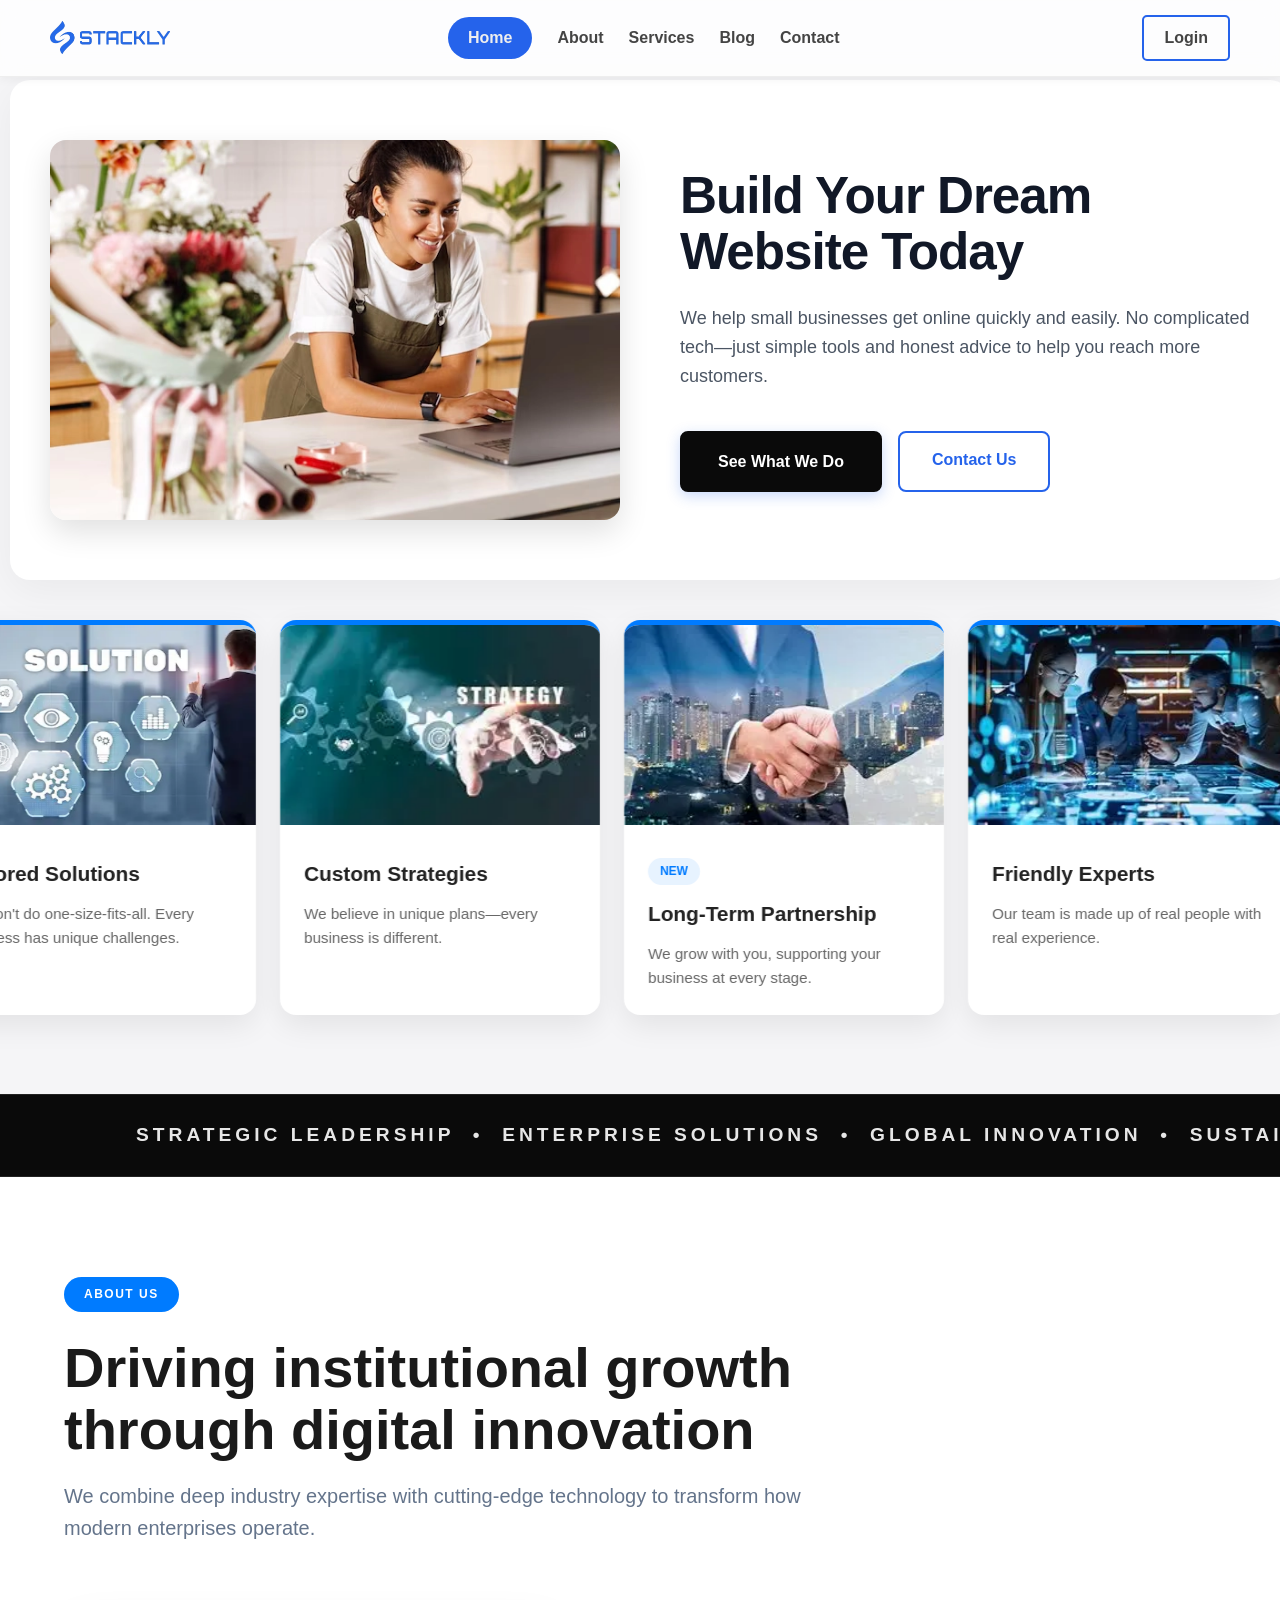
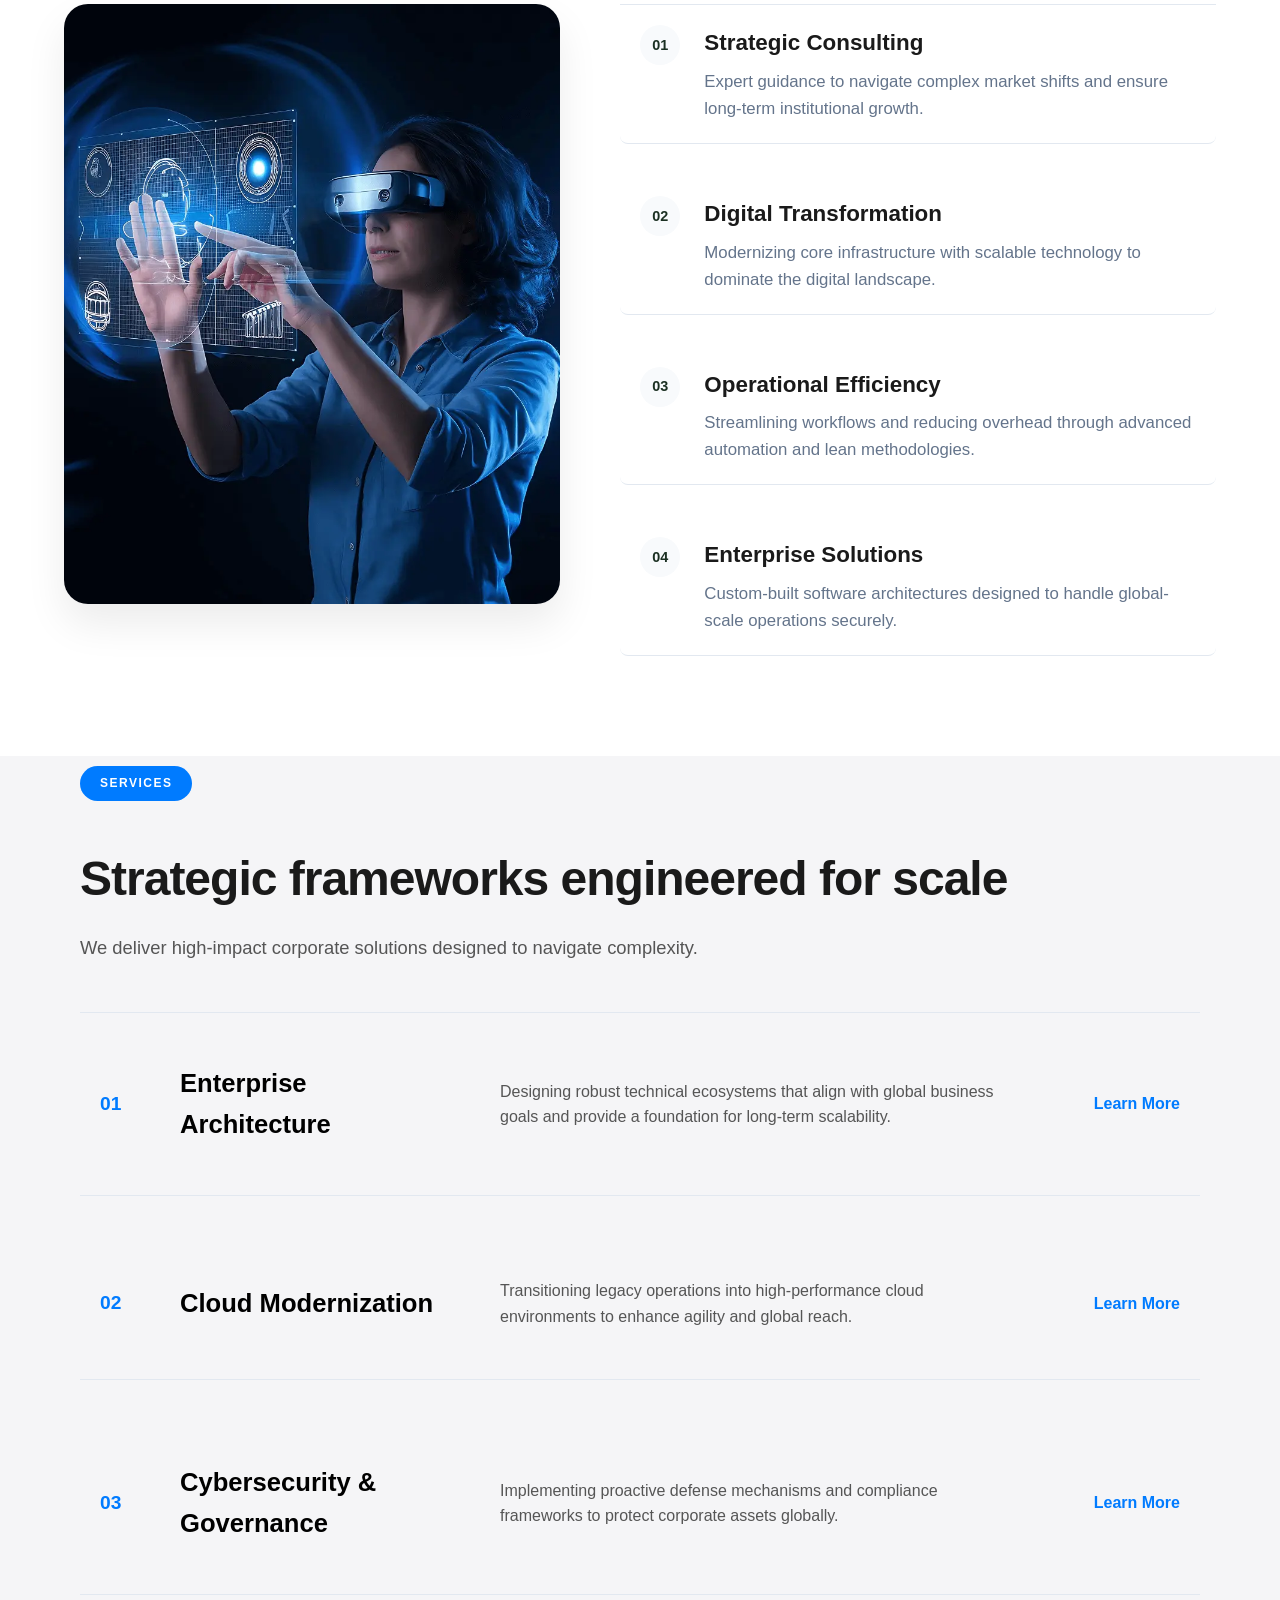
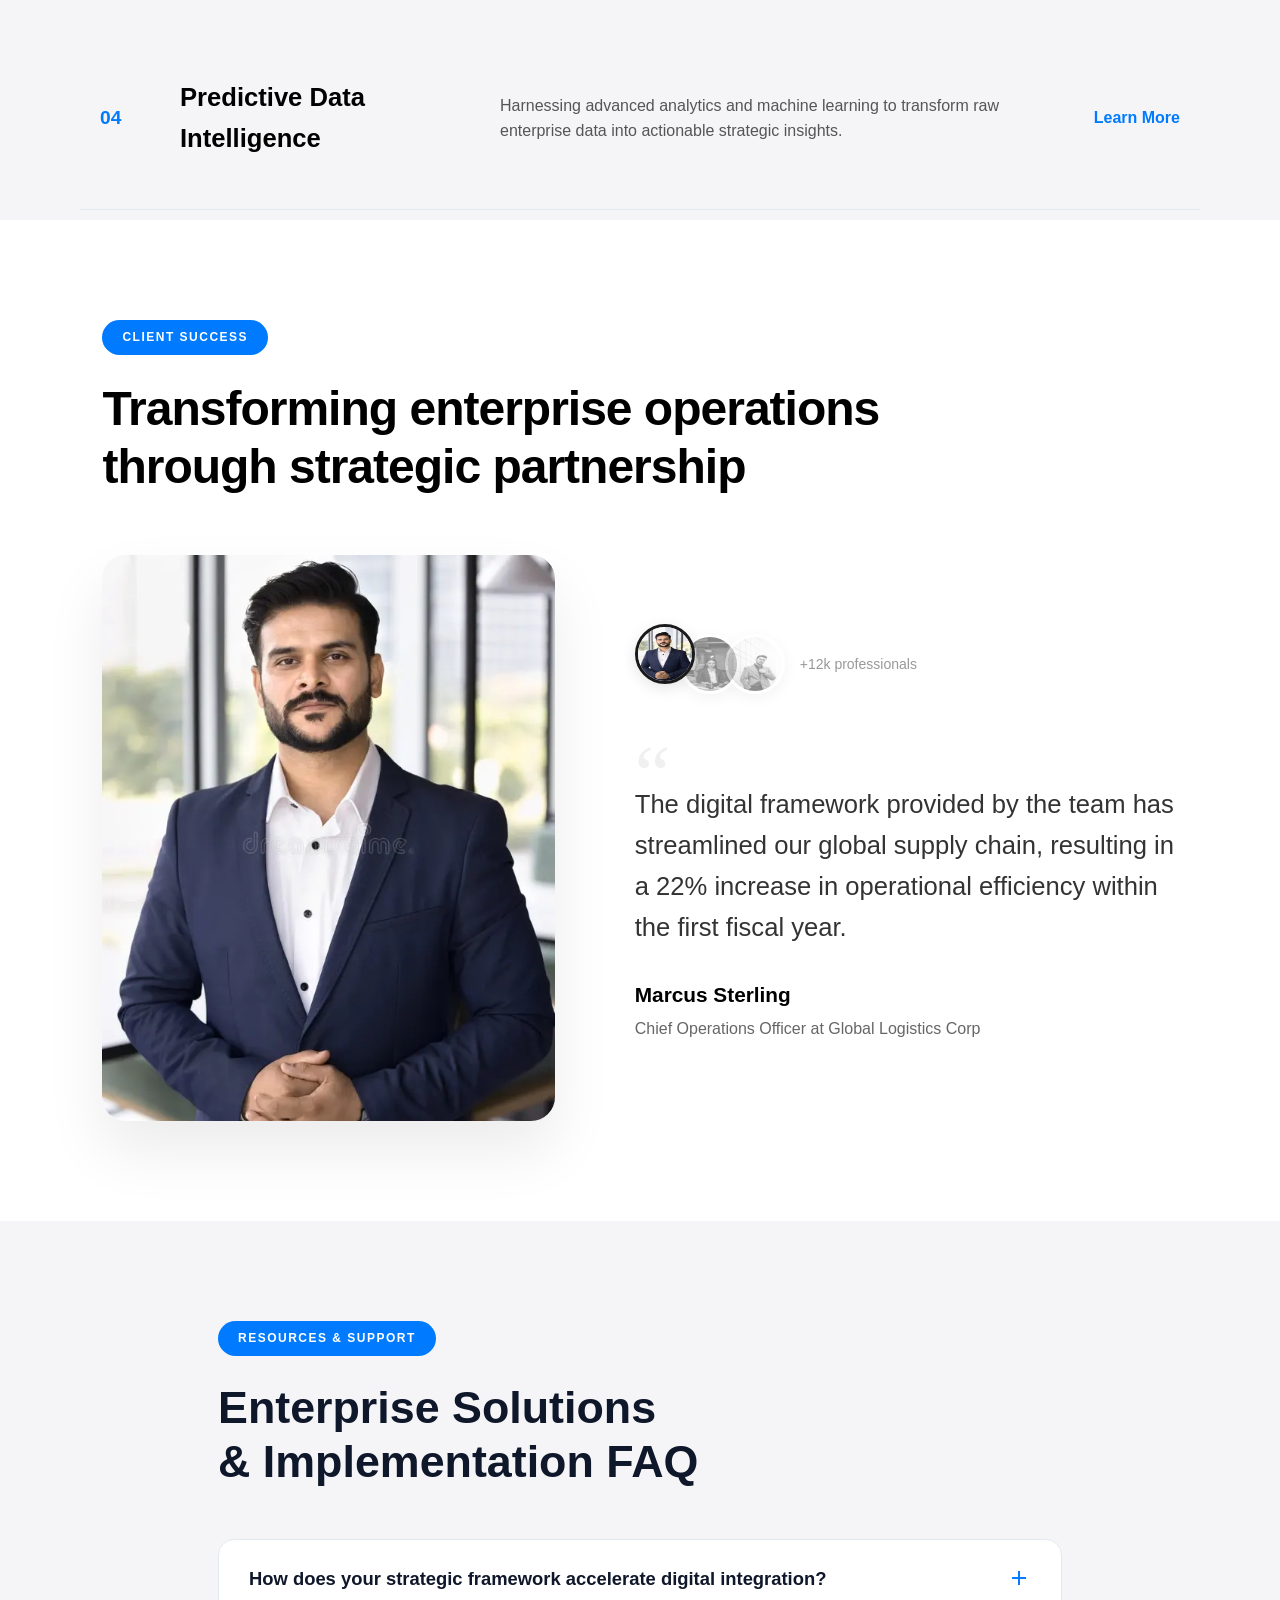
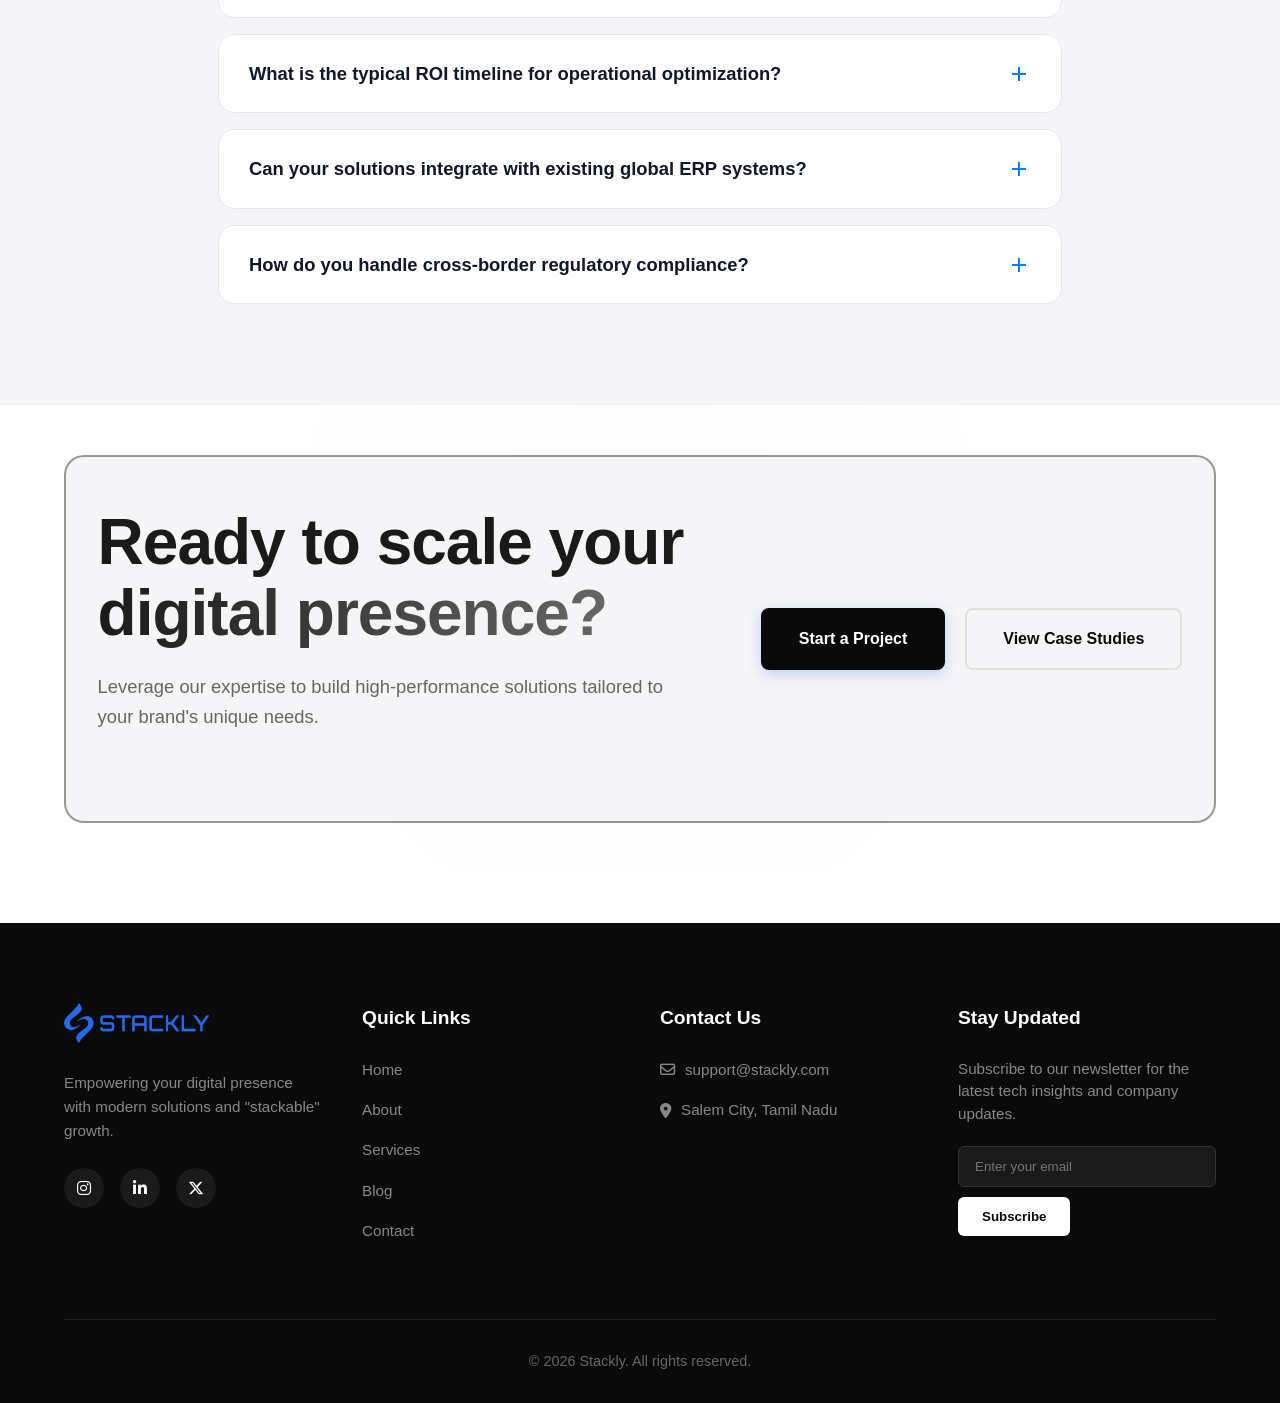
<file: index.html>
<!doctype html>
<html lang="en">

<head>
  <meta charset="UTF-8" />
  <meta name="viewport" content="width=device-width, initial-scale=1.0" />
  <title>Stackly - Corporate</title>
  <link rel="stylesheet" href="style.css" />
  <link rel="stylesheet" href="comman.css" />
  <link rel="stylesheet" href="https://cdnjs.cloudflare.com/ajax/libs/font-awesome/6.5.1/css/all.min.css" />
  <link href="https://fonts.googleapis.com/icon?family=Material+Icons" rel="stylesheet" />
  <link href="https://unpkg.com/aos@2.3.1/dist/aos.css" rel="stylesheet">
</head>

<body>
  <header class="header">
    <a href="index.html" class="logo">
      <img src="./asset/Logo blue.webp" alt="Stackly Logo" />
    </a>

    <div class="hamburger" id="hamburger">
      <span></span>
      <span></span>
      <span></span>
    </div>

    <nav class="nav-links" id="nav-links">
      <a href="index.html" class="active">Home</a>
      <a href="404page.html">About</a>
      <a href="404page.html">Services</a>
      <a href="404page.html">Blog</a>
      <a href="404page.html">Contact</a>
      <div class="mob-login">
        <a href="404page.html" class="login-btn btn-outline">Login</a>
      </div>
    </nav>
    <div class="nav-links log" id="nav-links">
      <a href="404page.html" class="login-btn btn-outline">Login</a>
    </div>
  </header>

  <main>
    <section class="hero">
      <div class="hero-container">
        <div class="hero-body">
          <div class="hero-image">
            <img src="./asset/about1.webp" alt="Small business owner smiling with a laptop">
          </div>
          <div class="hero-content">
            <h1 class="hero-title">Build Your Dream Website Today</h1>
            <p class="hero-text">
              We help small businesses get online quickly and easily. No
              complicated tech—just simple tools and honest advice to help you
              reach more customers.
            </p>
            <div class="hero-actions">
              <a href="404page.html" class="btn-primary">See What We Do</a>
              <a href="404page.html" class="btn-outline">Contact Us</a>
            </div>
          </div>
        </div>
      </div>

      <div class="carousel-wrapper" data-aos="fade-up">
        <div class="carousel-track">
          <div class="card card-blue">
            <img src="./asset/Hero1.webp" alt="Meeting" class="card-img" />
            <div class="card-content">
              <h3>Tailored Solutions</h3>
              <p class="card-text">
                We don't do one-size-fits-all. Every business has unique
                challenges.
              </p>
            </div>
          </div>
          <div class="card card-yellow">
            <img src="./asset/Hero2.webp" alt="Planning" class="card-img" />
            <div class="card-content">
              <h3>Custom Strategies</h3>
              <p class="card-text">
                We believe in unique plans—every business is different.
              </p>
            </div>
          </div>
          <div class="card card-teal">
            <img src="./asset/Hero3.webp" alt="Analytics" class="card-img" />
            <div class="card-content">
              <span class="tag">New</span>
              <h3>Long-Term Partnership</h3>
              <p class="card-text">
                We grow with you, supporting your business at every stage.
              </p>
            </div>
          </div>
          <div class="card card-pink">
            <img src="./asset/Hero4.webp" alt="Teamwork" class="card-img" />
            <div class="card-content">
              <h3>Friendly Experts</h3>
              <p class="card-text">
                Our team is made up of real people with real experience.
              </p>
            </div>
          </div>
          <div class="card card-blue">
            <img src="./asset/Hero1.webp" class="card-img" />
            <div class="card-content">
              <h3>Tailored Solutions</h3>
              <p>We don't do one-size-fits-all.</p>
            </div>
          </div>
          <div class="card card-yellow">
            <img src="./asset/Hero2.webp" class="card-img" />
            <div class="card-content">
              <h3>Custom Strategies</h3>
              <p>Every business is different.</p>
            </div>
          </div>
          <div class="card card-teal">
            <img src="./asset/Hero3.webp" class="card-img" />
            <div class="card-content">
              <h3>Long-Term Partnership</h3>
              <p>We grow with you.</p>
            </div>
          </div>
          <div class="card card-pink">
            <img src="./asset/Hero4.webp" class="card-img" />
            <div class="card-content">
              <h3>Friendly Experts</h3>
              <p>Real people, real experience.</p>
            </div>
          </div>
        </div>
      </div>
    </section>
    <section class="marquee-section" data-aos="fade-down">
      <div class="marquee-content">
        <span class="marquee-text">STRATEGIC LEADERSHIP &nbsp;•&nbsp; ENTERPRISE SOLUTIONS
          &nbsp;•&nbsp; GLOBAL INNOVATION &nbsp;•&nbsp; SUSTAINABLE GROWTH
          &nbsp;•&nbsp;
        </span>
        <span class="marquee-text">STRATEGIC LEADERSHIP &nbsp;•&nbsp; ENTERPRISE SOLUTIONS
          &nbsp;•&nbsp; GLOBAL INNOVATION &nbsp;•&nbsp; SUSTAINABLE GROWTH
          &nbsp;•&nbsp;
        </span>
        <span class="marquee-text">STRATEGIC LEADERSHIP &nbsp;•&nbsp; ENTERPRISE SOLUTIONS
          &nbsp;•&nbsp; GLOBAL INNOVATION &nbsp;•&nbsp; SUSTAINABLE GROWTH
          &nbsp;•&nbsp;
        </span>
        <span class="marquee-text">STRATEGIC LEADERSHIP &nbsp;•&nbsp; ENTERPRISE SOLUTIONS
          &nbsp;•&nbsp; GLOBAL INNOVATION &nbsp;•&nbsp; SUSTAINABLE GROWTH
          &nbsp;•&nbsp;
        </span>
        <span class="marquee-text">STRATEGIC LEADERSHIP &nbsp;•&nbsp; ENTERPRISE SOLUTIONS
          &nbsp;•&nbsp; GLOBAL INNOVATION &nbsp;•&nbsp; SUSTAINABLE GROWTH
          &nbsp;•&nbsp;
        </span>
        <span class="marquee-text">STRATEGIC LEADERSHIP &nbsp;•&nbsp; ENTERPRISE SOLUTIONS
          &nbsp;•&nbsp; GLOBAL INNOVATION &nbsp;•&nbsp; SUSTAINABLE GROWTH
          &nbsp;•&nbsp;
        </span>
        <span class="marquee-text">STRATEGIC LEADERSHIP &nbsp;•&nbsp; ENTERPRISE SOLUTIONS
          &nbsp;•&nbsp; GLOBAL INNOVATION &nbsp;•&nbsp; SUSTAINABLE GROWTH
          &nbsp;•&nbsp;
        </span>
        <span class="marquee-text">STRATEGIC LEADERSHIP &nbsp;•&nbsp; ENTERPRISE SOLUTIONS
          &nbsp;•&nbsp; GLOBAL INNOVATION &nbsp;•&nbsp; SUSTAINABLE GROWTH
          &nbsp;•&nbsp;
        </span>
      </div>
    </section>
    <section class="about-static">
      <div class="about-container">
        <div class="about-header" data-aos="fade">
          <span class="head-chips">About Us</span>
          <h1>Driving institutional growth through digital innovation</h1>
          <p class="lead-text">
            We combine deep industry expertise with cutting-edge technology to
            transform how modern enterprises operate.
          </p>
        </div>

        <div class="about-grid">
          <div class="about-image-feature" data-aos="fade-down">
            <img src="./asset/Aboutpage.webp" alt="Corporate Strategy" />
          </div>
          <div class="services-list">
            <div class="service-item" data-aos="fade-up" data-aos-delay="200">
              <div class="service-icon">01</div>
              <div class="service-text">
                <h3>Strategic Consulting</h3>
                <p>
                  Expert guidance to navigate complex market shifts and ensure
                  long-term institutional growth.
                </p>
              </div>
            </div>

            <div class="service-item" data-aos="fade-up" data-aos-delay="300">
              <div class="service-icon">02</div>
              <div class="service-text">
                <h3>Digital Transformation</h3>
                <p>
                  Modernizing core infrastructure with scalable technology to
                  dominate the digital landscape.
                </p>
              </div>
            </div>

            <div class="service-item" data-aos="fade-up" data-aos-delay="400">
              <div class="service-icon">03</div>
              <div class="service-text">
                <h3>Operational Efficiency</h3>
                <p>
                  Streamlining workflows and reducing overhead through
                  advanced automation and lean methodologies.
                </p>
              </div>
            </div>

            <div class="service-item" data-aos="fade-up" data-aos-delay="500">
              <div class="service-icon">04</div>
              <div class="service-text">
                <h3>Enterprise Solutions</h3>
                <p>
                  Custom-built software architectures designed to handle
                  global-scale operations securely.
                </p>
              </div>
            </div>
          </div>
        </div>
      </div>
    </section>
    <section class="services">
      <div class="services-inner">
        <div class="head-chips chips-overlay" data-aos="fade-up">Services</div>
        <div class="services-head" data-aos="fade">
          <h1>Strategic frameworks engineered for scale</h1>
          <p>
            We deliver high-impact corporate solutions designed to navigate
            complexity.
          </p>
        </div>
        <div class="services-list">
          <div data-aos="fade-up">
            <a href="404page.html" class="service-row">
              <div class="row-num">01</div>
              <div class="row-title">Enterprise Architecture</div>
              <div class="row-desc">
                Designing robust technical ecosystems that align with global
                business goals and provide a foundation for long-term
                scalability.
              </div>
              <div class="row-cta">Learn More</div>
            </a>
          </div>
          <div data-aos="fade-up">
            <a href="404page.html" class="service-row">
              <div class="row-num">02</div>
              <div class="row-title">Cloud Modernization</div>
              <div class="row-desc">
                Transitioning legacy operations into high-performance cloud
                environments to enhance agility and global reach.
              </div>
              <div class="row-cta">Learn More</div>
            </a>
          </div>
          <div data-aos="fade-up">
            <a href="404page.html" class="service-row">
              <div class="row-num">03</div>
              <div class="row-title">Cybersecurity & Governance</div>
              <div class="row-desc">
                Implementing proactive defense mechanisms and compliance
                frameworks to protect corporate assets globally.
              </div>
              <div class="row-cta">Learn More</div>
            </a>
          </div>
          <div data-aos="fade-up">
            <a href="404page.html" class="service-row">
              <div class="row-num">04</div>
              <div class="row-title">Predictive Data Intelligence</div>
              <div class="row-desc">
                Harnessing advanced analytics and machine learning to transform
                raw enterprise data into actionable strategic insights.
              </div>
              <div class="row-cta">Learn More</div>
            </a>
          </div>
        </div>
      </div>
    </section>
    <section class="testimonial-light">
      <div class="head-chips" data-aos="fade-up">Client Success</div>
      <div class="testimonial-head" data-aos="fade-up">
        <h1>
          Transforming enterprise operations <br />
          through strategic partnership
        </h1>
      </div>

      <div class="testimonial-container">
        <div class="testimonial-image-col">
          <div class="image-frame" data-aos="fade-down">
            <img src="./asset/client66.webp" alt="Executive" id="main-img" />
            <div class="frame-border"></div>
          </div>
        </div>
        <div class="testimonial-content">
          <div class="testimonial-avatars">
            <img src="./asset/client66.webp" class="avatar active" data-name="Marcus Sterling"
              data-role="Chief Operations Officer at Global Logistics"
              data-quote="The digital framework provided by the team has streamlined our global supply chain, resulting in a 22% increase in efficiency." />

            <img src="./asset/client11.webp" class="avatar" data-name="Sarah Jenkins"
              data-role="Head of Product at TechFlow"
              data-quote="The UI/UX transformation they delivered has completely changed how our users interact with our platform daily." />

            <img src="./asset/clienyt55.webp" class="avatar" data-name="David Chen"
              data-role="VP of Engineering at CloudScale"
              data-quote="Partnering with this team allowed us to scale our infrastructure faster than we ever thought possible." />

            <div class="avatar-count">+12k professionals</div>
          </div>

          <div class="testimonial-text-col" data-aos="fade-up">
            <div class="quote-icon">“</div>
            <blockquote id="testimonial-quote">
              The digital framework provided by the team has streamlined our
              global supply chain, resulting in a 22% increase in operational
              efficiency within the first fiscal year.
            </blockquote>
            <div class="testimonial-author">
              <h4 id="author-name">Marcus Sterling</h4>
              <p id="author-role">
                Chief Operations Officer at Global Logistics Corp
              </p>
            </div>
          </div>
        </div>
      </div>
    </section>
    <div class="faq-sec">
      <section class="faq">
        <div class="head-chips" data-aos="fade-up">Resources & Support</div>
        <div class="faq-head" data-aos="fade-up">
          <h1>
            Enterprise Solutions <br />
            & Implementation FAQ
          </h1>
        </div>

        <div class="faq-container">
          <div class="faq-content" data-aos="fade-up" data-aos-delay="200">
            <div class="faq-header">
              <div class="faq-q">
                How does your strategic framework accelerate digital
                integration?
              </div>
              <div class="faq-symbol">
                <span class="material-icons">add</span>
              </div>
            </div>
            <div class="faq-ans">
              <p>
                We utilize a proprietary 4-tier methodology that audits legacy
                systems, identifies operational bottlenecks, and implements
                scalable cloud infrastructures designed for high-velocity
                global growth.
              </p>
            </div>
          </div>
          <div class="faq-content" data-aos="fade-up" data-aos-delay="300">
            <div class="faq-header">
              <div class="faq-q">
                What is the typical ROI timeline for operational optimization?
              </div>
              <div class="faq-symbol">
                <span class="material-icons">add</span>
              </div>
            </div>
            <div class="faq-ans">
              <p>
                While results vary by enterprise scale, most clients observe a
                measurable decrease in overhead costs—averaging 15-22%—within
                the first two fiscal quarters following full implementation.
              </p>
            </div>
          </div>
          <div class="faq-content" data-aos="fade-up" data-aos-delay="400">
            <div class="faq-header">
              <div class="faq-q">
                Can your solutions integrate with existing global ERP systems?
              </div>
              <div class="faq-symbol">
                <span class="material-icons">add</span>
              </div>
            </div>
            <div class="faq-ans">
              <p>
                Absolutely. Our technology suite is built with an "API-first"
                philosophy, ensuring seamless synchronization with major
                platforms including SAP, Oracle, and Microsoft Dynamics 365.
              </p>
            </div>
          </div>
          <div class="faq-content" data-aos="fade-up" data-aos-delay="500">
            <div class="faq-header">
              <div class="faq-q">
                How do you handle cross-border regulatory compliance?
              </div>
              <div class="faq-symbol">
                <span class="material-icons">add</span>
              </div>
            </div>
            <div class="faq-ans">
              <p>
                Our legal and technical teams ensure all digital
                transformations adhere to international standards, including
                GDPR, CCPA, and industry-specific certifications like ISO
                27001 and SOC2 Type II.
              </p>
            </div>
          </div>
        </div>
      </section>
    </div>
    <section class="cta-section">
      <div class="cta-glow"></div>

      <div class="cta-container">
        <div data-aos="fade-up" data-aos-delay="200">
          <h2 class="cta-title">
            Ready to scale your <br>
            <span class="text-gradient">digital presence?</span>
          </h2>
          <p class="cta-subtitle">
            Leverage our expertise to build high-performance solutions tailored to your brand's unique needs.
          </p>
        </div>
        <div class="cta-actions" data-aos="fade-down" data-aos-delay="100">
          <a href="404page.html" class="btn-primary">Start a Project</a>
          <a href="404page.html" class="btn-secondary">View Case Studies</a>
        </div>
      </div>
    </section>
    <footer class="footer">
      <div class="footer-container">
        <div class="footer-section brand-col" data-aos="fade-down" data-aos-delay="100">
          <a href="index.html">
            <img src="./asset/Logo blue.webp" alt="Stackly Logo" class="footer-logo" />
          </a>
          <p class="footer-desc">
            Empowering your digital presence with modern solutions and "stackable" growth.
          </p>
          <div class="social-links">
            <a href="404page.html"><i class="fa-brands fa-instagram"></i></a>
            <a href="404page.html"><i class="fa-brands fa-linkedin-in"></i></a>
            <a href="404page.html"><i class="fa-brands fa-x-twitter"></i></a>
          </div>
        </div>
        <div class="footer-section" data-aos="fade-down" data-aos-delay="200">
          <h3>Quick Links</h3>
          <ul>
            <li><a href="index.html">Home</a></li>
            <li><a href="404page.html">About</a></li>
            <li><a href="404page.html">Services</a></li>
            <li><a href="404page.html">Blog</a></li>
            <li><a href="404page.html">Contact</a></li>
          </ul>
        </div>
        <div class="footer-section" data-aos="fade-down" data-aos-delay="300">
          <h3>Contact Us</h3>
          <ul class="contact-info">
            <li><i class="fa-regular fa-envelope"></i> support@stackly.com</li>
            <li><i class="fa-solid fa-location-dot"></i> Salem City, Tamil Nadu</li>
          </ul>
        </div>
        <div class="footer-section newsletter-col" data-aos="fade-down" data-aos-delay="400">
          <h3>Stay Updated</h3>
          <p>Subscribe to our newsletter for the latest tech insights and company updates.</p>
          <form class="newsletter-form" id="newsletterForm" action="#" method="POST">
            <div>
              <input type="email" id="emailInput" placeholder="Enter your email" required>
              <button type="submit">Subscribe</button>
            </div>
            <div id="validationMessage" style="margin-top: 1px; font-size: 14px; display: none;"></div>
          </form>
        </div>

      </div>

      <div class="footer-bottom">
        <p>&copy; 2026 Stackly. All rights reserved.</p>
      </div>
    </footer>
    <script src="script.js"></script>
    <script src="https://unpkg.com/aos@2.3.1/dist/aos.js"></script>
    <script>
      AOS.init({
        delay: 100,
        duration: 800,
        easing: 'ease-out-cubic',
        once: true,
        mirror: false,
        anchorPlacement: 'top-bottom',
      });
    </script>
</body>

</html>
</file>
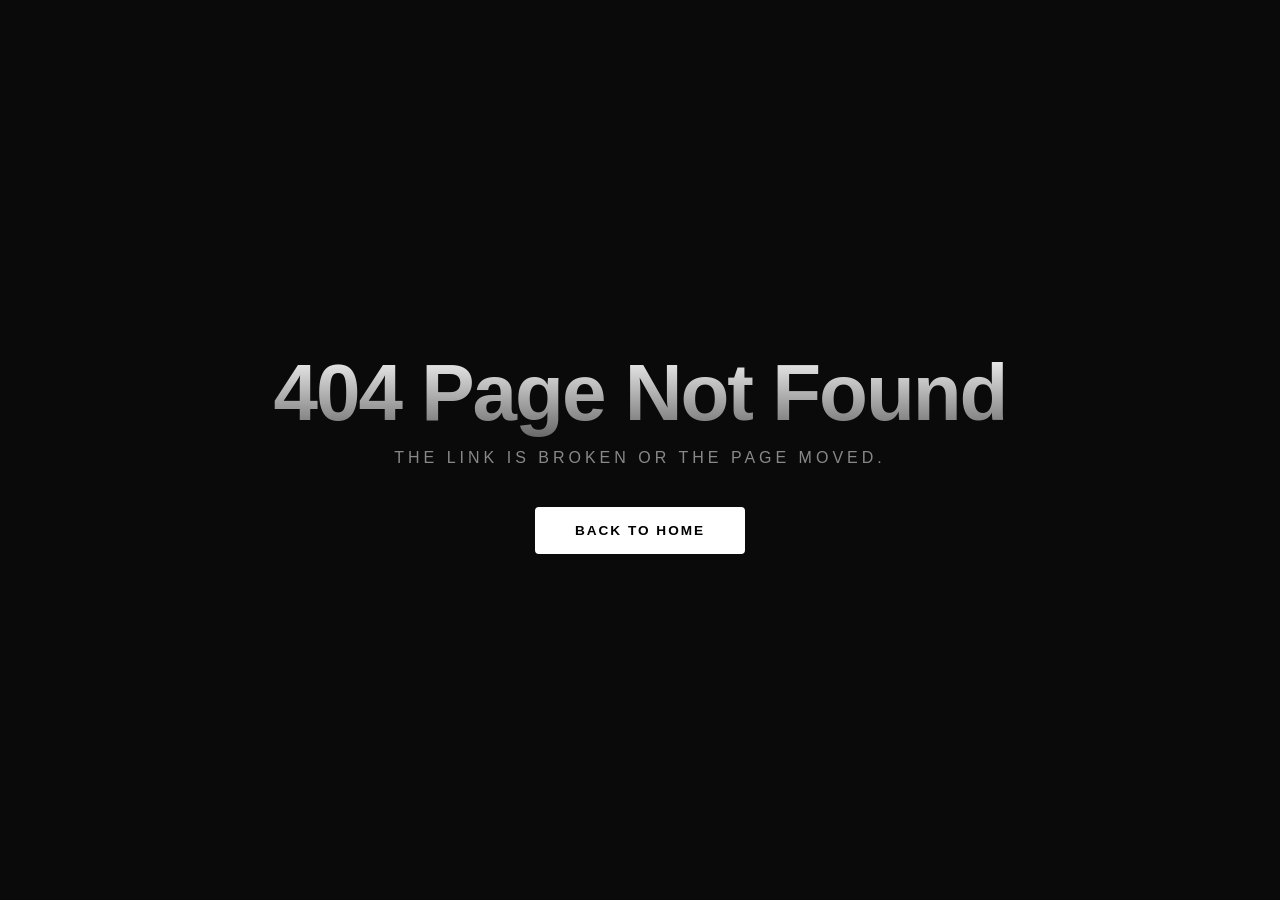
<file: 404page.html>
<!DOCTYPE html>
<html lang="en">

<head>
  <meta charset="UTF-8">
  <meta name="viewport" content="width=device-width, initial-scale=1.0">
  <title>404 - Page Not Found</title>
  <link rel="stylesheet" href="404paghe.css">
  <link href="https://unpkg.com/aos@2.3.1/dist/aos.css" rel="stylesheet">

</head>

<body>
  <main class="pagecontent">
    <h2 class="error-title" data-aos="fade-up" data-aos-delay="200">404 Page Not Found</h2>
    <h3 class="error-subtitle" data-aos="fade-up" data-aos-delay="200">The link is broken or the page moved.</h3>

    <a href="index.html" class="home-btn" data-aos="fade-up" data-aos-delay="200">Back to Home</a>
  </main>
  <script src="https://unpkg.com/aos@2.3.1/dist/aos.js"></script>
  <script>
    AOS.init({
      delay: 100,
      duration: 800,
      easing: 'ease-out-cubic',
      once: true,
      mirror: false,
      anchorPlacement: 'top-bottom',
    });
  </script>
</body>

</html>
</file>
<file: style.css>
:root {
  --bg: #f5f5f7;
  --bg-sec: #ffffff;
}

* {
  margin: 0;
  padding: 0;
  box-sizing: border-box;
  font-family: "Segoe UI", Roboto, Helvetica, Arial, sans-serif;
}

body {
  overflow-x: hidden;
  line-height: 1.6;
}

.hero {
  width: 100%;
  padding: 80px 0 40px;
  text-align: center;
  background-color: var(--bg);
}

.hero-container {
  max-width: 1325px;
  width: 100%;
  margin-left: 10px;
  background: #ffffff;
  border-radius: 20px;
  padding: 60px 40px;
  box-shadow: 0 10px 40px rgba(0, 0, 0, 0.05);
}

.hero-body {
  display: grid;
  grid-template-columns: 1fr 1fr;
  gap: 60px;
  align-items: center;
}

@keyframes fadeSlideRight {
  0% {
    opacity: 0;
    transform: translateX(-40px);
  }
  100% {
    opacity: 1;
    transform: translateX(0);
  }
}

@keyframes fadeSlideLeft {
  0% {
    opacity: 0;
    transform: translateX(40px);
  }
  100% {
    opacity: 1;
    transform: translateX(0);
  }
}

@keyframes fadeSlideUp {
  0% {
    opacity: 0;
    transform: translateY(30px);
  }
  100% {
    opacity: 1;
    transform: translateY(0);
  }
}

.hero-image {
  opacity: 0;
  animation: fadeSlideRight 0.8s cubic-bezier(0.2, 0.8, 0.2, 1) forwards;
  animation-delay: 0.1s;
}

.hero-image img {
  width: 100%;
  height: auto;
  border-radius: 16px;
  box-shadow: 0 12px 30px rgba(0, 0, 0, 0.12);
  display: block;
  object-fit: cover;
}

.hero-content {
  text-align: left;
}

.hero-title {
  opacity: 0;
  animation: fadeSlideLeft 0.8s cubic-bezier(0.2, 0.8, 0.2, 1) forwards;
  animation-delay: 0.2s;
  font-size: clamp(2.5rem, 4vw, 3.5rem);
  color: #111827;
  margin-bottom: 24px;
  line-height: 1.1;
  font-weight: 800;
  letter-spacing: -0.02em;
}

.hero-text {
  opacity: 0;
  animation: fadeSlideLeft 0.8s cubic-bezier(0.2, 0.8, 0.2, 1) forwards;
  animation-delay: 0.3s;
  font-size: 1.125rem;
  color: #4b5563;
  margin-bottom: 40px;
  line-height: 1.6;
}

.hero-actions {
  opacity: 0;
  animation: fadeSlideUp 0.8s cubic-bezier(0.2, 0.8, 0.2, 1) forwards;
  animation-delay: 0.4s;
  display: flex;
  gap: 16px;
  justify-content: flex-start;
}

.btn-primary,
.btn-outline {
  padding: 14px 32px;
  border-radius: 8px;
  text-decoration: none;
  font-weight: 600;
  font-size: 1rem;
  transition: all 0.3s cubic-bezier(0.4, 0, 0.2, 1);
  display: inline-block;
}

.btn-primary {
  background: #2563eb;
  color: #ffffff;
  border: 2px solid #2563eb;
  box-shadow: 0 4px 14px rgba(37, 99, 235, 0.25);
}

.btn-primary:hover {
  background: #1d4ed8;
  border-color: #1d4ed8;
  transform: translateY(-2px);
  box-shadow: 0 6px 20px rgba(37, 99, 235, 0.4);
}

.btn-outline {
  border: 2px solid #2563eb;
  color: #2563eb;
  background: transparent;
}

.btn-outline:hover {
  background: #eff6ff;
  transform: translateY(-2px);
}

@media (max-width: 1024px) {
  .hero-container {
    padding: 50px 30px;
    margin: 0 auto;
    width: calc(100% - 20px);
  }

  .hero-body {
    grid-template-columns: 1fr;
    gap: 40px;
  }

  .hero-content {
    text-align: center;
  }

  .hero-actions {
    display: flex;
    justify-content: center;
    align-items: center;
    width: 100%;
    flex-wrap: wrap;
    gap: 16px;
  }

  .hero-image {
    order: -1;
    max-width: 600px;
    margin: 0 auto;
  }
}

@media (max-width: 480px) {
  .hero-container {
    padding: 40px 20px;
  }

  .hero-title {
    font-size: 2rem;
  }

  .btn-primary,
  .btn-outline {
    width: 100%;
    text-align: center;
  }
}

.carousel-wrapper {
  width: 100%;
  overflow: hidden;
  padding: 40px 0;
}

.carousel-track {
  display: flex;
  gap: 24px;
  width: max-content;
  will-change: transform;
}

.card {
  width: 320px;
  background: #fff;
  border-radius: 16px;
  box-shadow: 0 10px 30px rgba(0, 0, 0, 0.08);
  flex-shrink: 0;
  overflow: hidden;
  transition:
    transform 0.3s ease,
    box-shadow 0.3s ease;
  text-align: left;
}

.card:hover {
  transform: translateY(-12px);
  box-shadow: 0 20px 40px rgba(0, 0, 0, 0.12);
}

.card-img {
  width: 100%;
  height: 200px;
  object-fit: cover;
}

.card-content {
  padding: 24px;
}

.card-content h3 {
  font-size: 1.3rem;
  margin-bottom: 12px;
  color: #222;
}

.card-text {
  font-size: 0.95rem;
  color: #666;
}

.tag {
  display: inline-block;
  background: #e7f3ff;
  color: #007bff;
  padding: 4px 12px;
  border-radius: 20px;
  font-size: 0.75rem;
  font-weight: 700;
  margin-bottom: 12px;
  text-transform: uppercase;
}

.card-blue {
  border-top: 5px solid #007bff;
}
.card-yellow {
  border-top: 5px solid #007bff;
}
.card-teal {
  border-top: 5px solid #007bff;
}
.card-pink {
  border-top: 5px solid #007bff;
}
.marquee-content {
  display: inline-flex;
  width: max-content;
  animation: scroll-right 40s linear infinite;
}

@keyframes scroll-right {
  0% {
    transform: translateX(-50%);
  }
  100% {
    transform: translateX(0);
  }
}
.marquee-section {
  width: 100%;
  overflow: hidden;
  background: #0a0a0a;
  padding: 25px 0;
  border-top: 1px solid #222;
  border-bottom: 1px solid #222;
  display: flex;
}

.marquee-text {
  font-size: 1.2rem;
  font-weight: 700;
  color: #ffffff;
  padding: 0 40px;
  text-transform: uppercase;
  letter-spacing: 4px;
  opacity: 0.9;
  white-space: nowrap;
}
:root {
  --primary-dark: #1b3022;
  --text-main: #1a1a1a;
  --text-muted: #64748b;
  --border-light: #e2e8f0;
  --bg-accent: #f8fafc;
}

.about-static {
  padding: 100px 5%;
  background: var(--bg-sec);
  font-family: "Inter", system-ui, sans-serif;
}

.about-container {
  max-width: 1200px;
  margin: 0 auto;
}

.about-header {
  max-width: 800px;
  margin-bottom: 60px;
}

.about-header h1 {
  font-size: clamp(2.5rem, 5vw, 3.5rem);
  line-height: 1.1;
  color: var(--text-main);
  font-weight: 800;
  margin-bottom: 20px;
}

.lead-text {
  font-size: 1.25rem;
  color: var(--text-muted);
  line-height: 1.6;
}

.about-grid {
  display: grid;
  grid-template-columns: 1fr 1.2fr;
  gap: 60px;
  align-items: start;
}

.about-image-feature img {
  width: 100%;
  height: 600px;
  object-fit: cover;
  border-radius: 24px;
  box-shadow: 0 20px 40px rgba(0, 0, 0, 0.08);
}

.services-list {
  display: grid;
  gap: 32px;
}

.service-item {
  display: flex;
  gap: 24px;
  padding: 20px;
  border-bottom: 1px solid var(--border-light);
  transition: all 0.3s ease;
  border-radius: 8px;
}

.service-item:hover {
  background-color: #000000;
  border-bottom-color: transparent;
}

.service-item:hover h3,
.service-item:hover p {
  color: #ffffff;
}

.service-item:hover .service-icon {
  background-color: #333333;
  color: #ffffff;
}

.service-icon {
  font-size: 0.9rem;
  font-weight: 800;
  color: var(--primary-dark);
  background: var(--bg-accent);
  width: 40px;
  height: 40px;
  display: flex;
  align-items: center;
  justify-content: center;
  border-radius: 50%;
  flex-shrink: 0;
}

.service-text h3 {
  font-size: 1.4rem;
  font-weight: 700;
  color: var(--text-main);
  margin-bottom: 8px;
}

.service-text p {
  font-size: 1.05rem;
  color: var(--text-muted);
  line-height: 1.6;
}

@media (max-width: 992px) {
  .about-grid {
    grid-template-columns: 1fr;
  }

  .about-image-feature img {
    height: 400px;
  }

  .about-header {
    /* text-align: center; */
    margin-left: auto;
    margin-right: auto;
  }
}

.services {
  width: 100%;
  padding: 10px 0;
  background-color: var(--bg);
}

.services-inner {
  max-width: 1200px;
  margin: 0 auto;
  padding: 0 40px;
}

.services-head {
  text-align: left;
  margin-bottom: 50px;
}

.services-head h1 {
  font-size: 3rem;
  font-weight: 800;
  color: #1a1a1a;
  margin: 15px 0;
  letter-spacing: -1px;
}

.services-head p {
  color: #555;
  font-size: 1.15rem;
  max-width: 700px;
}

.services-list {
  display: flex;
  flex-direction: column;
  width: 100%;
  border-top: 1px solid #e2e8f0;
}

.service-row {
  display: flex;
  align-items: center;
  padding: 50px 20px;
  text-decoration: none;
  color: inherit;
  border-bottom: 1px solid #e2e8f0;
  transition: all 0.4s cubic-bezier(0.25, 0.8, 0.25, 1);
}

.service-row:hover {
  background-color: #0d1b2a;
  color: #ffffff;
  border-radius: 15px;
  padding-left: 40px;
  padding-right: 40px;
  transform: scale(1.01);
  border-bottom-color: transparent;
}

.row-num {
  flex: 0 0 80px;
  font-weight: 800;
  font-size: 1.2rem;
  color: #007bff;
}

.row-title {
  flex: 0 0 280px;
  font-size: 1.6rem;
  font-weight: 700;
}

.row-desc {
  flex: 1;
  font-size: 1rem;
  color: #555;
  line-height: 1.6;
  padding: 0 40px;
}

.service-row:hover .row-desc {
  color: #cbd5e0;
}

.row-cta {
  flex: 0 0 120px;
  text-align: right;
  font-weight: 700;
  color: #007bff;
  white-space: nowrap;
}

.service-row:hover .row-cta,
.service-row:hover .row-num {
  color: #ffffff;
}

@media (max-width: 992px) {
  .service-row {
    flex-direction: column;
    text-align: center;
    padding: 40px 20px;
  }
  .row-num,
  .row-title,
  .row-desc,
  .row-cta {
    flex: none;
    width: 100%;
    padding: 10px 0;
    text-align: center;
  }
}
.testimonial-light {
  padding: 100px 8%;
}

.head-chips {
  display: inline-block;
  padding: 8px 20px;
  background: #007bff;
  border-radius: 50px;
  font-size: 12px;
  font-weight: 700;
  text-transform: uppercase;
  letter-spacing: 1.5px;
  color: #ffffff;
  margin-bottom: 25px;
}

.testimonial-head h1 {
  font-size: clamp(2rem, 5vw, 3rem);
  font-weight: 800;
  line-height: 1.2;
  margin-bottom: 60px;
  letter-spacing: -1px;
}

.testimonial-container {
  display: grid;
  grid-template-columns: 1fr 1.2fr;
  gap: 80px;
  align-items: center;
}

.image-frame {
  position: relative;
  width: 100%;
  aspect-ratio: 4/5;
  border-radius: 24px;
  overflow: hidden;
  background: #f8f8f8;
  box-shadow: 0 30px 60px rgba(0, 0, 0, 0.08);
}

.image-frame img {
  width: 100%;
  height: 100%;
  object-fit: cover;
  transition:
    opacity 0.4s ease,
    transform 0.8s ease;
}

.frame-border {
  position: absolute;
  top: 25px;
  left: 25px;
  right: -25px;
  bottom: -25px;
  border: 2px solid #f0f0f0;
  border-radius: 24px;
  z-index: -1;
}

.testimonial-avatars {
  display: flex;
  align-items: center;
  margin-bottom: 40px;
}

.avatar {
  width: 60px;
  height: 60px;
  border-radius: 50%;
  border: 3px solid #fff;
  margin-right: -15px;
  cursor: pointer;
  transition: all 0.3s cubic-bezier(0.4, 0, 0.2, 1);
  filter: grayscale(100%);
  opacity: 0.5;
  box-shadow: 0 4px 15px rgba(0, 0, 0, 0.1);
}

.avatar.active,
.avatar:hover {
  filter: grayscale(0%);
  opacity: 1;
  transform: translateY(-10px);
  z-index: 10;
  border-color: #1a1a1a;
}

.avatar-count {
  margin-left: 30px;
  font-size: 14px;
  color: #999;
}

.quote-icon {
  font-size: 80px;
  color: #f0f0f0;
  line-height: 1;
  margin-bottom: -30px;
  font-family: serif;
}

#testimonial-quote {
  font-size: 1.6rem;
  line-height: 1.6;
  color: #333;
  font-weight: 500;
  margin-bottom: 30px;
  transition: opacity 0.3s ease;
}

.testimonial-author h4 {
  font-size: 1.3rem;
  font-weight: 700;
}

.testimonial-author p {
  color: #666;
  margin-top: 5px;
}
@media (max-width: 478px) {
  .image-frame img {
    height: 350px;
  }
}
@media (max-width: 992px) {
  .testimonial-container {
    grid-template-columns: 1fr;
    gap: 60px;
  }
}
:root {
  --primary: #007bff;
  --dark: #0f172a;
  --gray: #64748b;
  --border: #e2e8f0;
}
.faq-sec {
  background-color: var(--bg);
}
.faq {
  padding: 100px 10%;
  max-width: 1100px;
  margin: 0 auto;
  font-family: "Inter", sans-serif;
}

.faq-head h1 {
  font-size: 2.8rem;
  color: var(--dark);
  margin-bottom: 50px;
  font-weight: 800;
  line-height: 1.2;
}

.faq-container {
  display: flex;
  flex-direction: column;
  gap: 16px;
}

.faq-content {
  border: 1px solid var(--border);
  border-radius: 16px;
  background: #fff;
  transition: all 0.4s cubic-bezier(0.4, 0, 0.2, 1);
}

.faq-header {
  padding: 24px 30px;
  display: flex;
  justify-content: space-between;
  align-items: center;
  cursor: pointer;
}

.faq-q {
  font-size: 1.15rem;
  font-weight: 700;
  color: var(--dark);
}

.faq-symbol {
  color: var(--primary);
  transition: transform 0.4s ease;
  display: flex;
  align-items: center;
}

.faq-ans {
  max-height: 0;
  overflow: hidden;
  opacity: 0;
  padding: 0 30px;
  transition: all 0.4s cubic-bezier(0.4, 0, 0.2, 1);
}

.faq-ans p {
  color: var(--gray);
  line-height: 1.7;
  margin-bottom: 24px;
}

.faq-content.active {
  border-color: var(--primary);
  box-shadow: 0 20px 25px -5px rgba(0, 0, 0, 0.05);
}

.faq-content.active .faq-ans {
  max-height: 300px;
  opacity: 1;
}

.faq-content.active .faq-symbol {
  transform: rotate(45deg);
  color: #ef4444;
}

@media (max-width: 768px) {
  .faq {
    padding: 60px 5%;
  }
  .faq-head h1 {
    font-size: 2rem;
  }
  .faq-q {
    font-size: 1rem;
  }
}

@media (max-width: 480px) {
  .testimonial-head h1 {
    font-size: 1.7rem;
  }

  .image-frame {
    height: 280px;
  }
}

@media (max-width: 600px) {
  .cta-actions {
    flex-direction: column;
  }
  .btn-primary,
  .btn-secondary {
    width: 100%;
  }
}

@media (max-width: 768px) {
  .hero-actions {
    flex-direction: column;
    padding: 0 40px;
  }
  .card {
    width: 250px;
  }
}

@media screen and (max-width: 768px) {
  .hero {
    padding: 40px 0px;
    text-align: center;
    padding-top: 80px;
  }

  .hero-container {
    width: 100%;
    display: flex;
    flex-direction: column;
    align-items: center;
  }

  .hero-title {
    font-size: 2rem;
    line-height: 1.2;
    margin-bottom: 15px;
  }

  .hero-text {
    font-size: 1rem;
    margin-bottom: 25px;
    padding: 0 10px;
  }

  .hero-actions {
    display: flex;
    flex-direction: column;
    gap: 15px;
    width: 100%;
    max-width: 300px;
  }

  .btn-primary,
  .btn-outline {
    width: 100%;
    padding: 12px 0;
    text-align: center;
  }
}

.footer {
  background: #1a1a1a;
  color: white;
  padding: 40px 5%;
  margin-top: 50px;
}
.footer-container {
  display: flex;
  justify-content: space-between;
  flex-wrap: wrap;
  gap: 20px;
}
.footer-section {
  flex: 1;
  min-width: 200px;
}
.footer-logo {
  height: 40px;
  margin-bottom: 15px;
}
.footer-bottom {
  text-align: center;
}
</file>
<file: comman.css>
:root {
  --footer: #f5f5f7;
}
* {
  margin: 0;
  padding: 0;
  box-sizing: border-box;
}
body {
  font-family: Arial, sans-serif;
  display: flex;
  flex-direction: column;
  min-height: 100vh;
}
.header {
  display: flex;
  justify-content: space-between;
  align-items: center;
  background-color: var(--bg);
  background: rgba(255, 255, 255, 0.8);
  backdrop-filter: blur(10px);
  padding: 15px 50px;
  position: fixed;
  width: 100%;
  z-index: 1000;
  border-bottom: 1px solid #eeeeee;
  box-shadow: 0 2px 10px rgba(0, 0, 0, 0.05);
}
.logo img {
  width: 120px;
  display: block;
}
.nav-links {
  display: flex;
  align-items: center;
  gap: 25px;
}
.nav-links a {
  color: #444444;
  text-decoration: none;
  font-size: 16px;
  font-weight: bold;
  transition: all 0.4s ease;
}
.nav-links a:hover,
.nav-links a.active {
  background-color: #2563eb;
  color: #eeeeee;
  padding: 8px 20px;
  border-radius: 50px;
  font-weight: bold;
}
.mob-login a {
  display: none;
  padding: 8px 20px;
}
.login-btn {
  padding: 8px 20px;
  border-radius: 5px;
  font-weight: bold;
}
.login-btn:hover {
  background-color: #2563eb;
}
.hamburger {
  display: none;
  flex-direction: column;
  cursor: pointer;
  gap: 5px;
}
.hamburger span {
  width: 25px;
  height: 3px;
  background-color: rgba(0, 0, 0, 0.644);
  transition: 0.4s;
  border-radius: 2px;
  color: #0a0a0a;
}
.hamburger.open span:nth-child(1) {
  transform: translateY(8px) rotate(45deg);
}
.hamburger.open span:nth-child(2) {
  opacity: 0;
}
.hamburger.open span:nth-child(3) {
  transform: translateY(-8px) rotate(-45deg);
}
.pagecontent {
  flex: 1;
  display: flex;
  flex-direction: column;
  align-items: center;
  justify-content: center;
  gap: 20px;
  padding: 50px 20px;
  text-align: center;
}
.pagecontent a {
  padding: 12px 30px;
  background-color: #1e3a8a;
  border-radius: 50px;
  color: white;
  text-decoration: none;
  font-size: 1.1rem;
}

.cta-section {
  position: relative;
  padding: 50px 5%;
  background-color: #ffffff;
  color: #1a1a1a;
  text-align: center;
  overflow: hidden;
  border-top: 1px solid #f0f0f0;
}

.cta-container {
  position: relative;
  z-index: 2;
  display: flex;
  flex-direction: row;
  align-items: center;
  gap: 20px;
  justify-content: space-around;
  padding: 50px 10px;
  text-align: start;
  border: 2px solid rgba(0, 0, 0, 0.384);
  border-radius: 20px;
  background-color: var(--bg);
}

.cta-title {
  font-size: clamp(2.5rem, 5vw, 4rem);
  font-weight: 800;
  line-height: 1.1;
  margin-bottom: 24px;
  letter-spacing: -1px;
}

.text-gradient {
  background: linear-gradient(90deg, #1a1a1a, #666666);
  -webkit-background-clip: text;
  -webkit-text-fill-color: transparent;
}

.cta-subtitle {
  font-size: 1.15rem;
  color: #666666;
  margin-bottom: 40px;
  line-height: 1.6;
  max-width: 600px;
  margin-left: auto;
  margin-right: auto;
}

.cta-actions {
  display: flex;
  gap: 20px;
  justify-content: center;
}

.btn-primary,
.btn-secondary {
  padding: 16px 36px;
  border-radius: 8px;
  font-weight: 700;
  text-decoration: none;
  font-size: 1rem;
  transition: all 0.3s ease;
}

.btn-primary {
  background-color: #0a0a0a;
  color: #ffffff;
  border: 2px solid #0a0a0a;
}

.btn-primary:hover {
  background-color: #333333;
  border-color: #333333;
  transform: translateY(-3px);
  box-shadow: 0 10px 20px rgba(0, 0, 0, 0.1);
}

.btn-secondary {
  background-color: transparent;
  color: #0a0a0a;
  border: 2px solid #e0e0e0;
}

.btn-secondary:hover {
  border-color: #0a0a0a;
  background-color: #f8f8f8;
  transform: translateY(-3px);
}

.cta-glow {
  position: absolute;
  top: -50%;
  left: 50%;
  transform: translateX(-50%);
  width: 800px;
  height: 800px;
  background: radial-gradient(
    circle,
    rgba(0, 0, 0, 0.02) 0%,
    rgba(255, 255, 255, 0) 70%
  );
  z-index: 1;
  pointer-events: none;
}

.footer {
  background-color: #0a0a0a;
  color: #e0e0e0;
  padding: 80px 5% 30px;
  font-family: "Inter", sans-serif;
}

.footer-container {
  display: grid;
  grid-template-columns: repeat(auto-fit, minmax(240px, 1fr));
  gap: 40px;
  max-width: 1200px;
  margin: 0 auto;
  padding-bottom: 60px;
  border-bottom: 1px solid #222222;
}

.footer-logo {
  max-width: 150px;
  margin-bottom: 20px;
}

.footer-desc {
  color: #888888;
  line-height: 1.6;
  margin-bottom: 24px;
  font-size: 0.95rem;
}

.footer-section h3 {
  color: #ffffff;
  font-size: 1.2rem;
  margin-bottom: 24px;
  font-weight: 600;
}

.footer-section ul {
  list-style: none;
  padding: 0;
  margin: 0;
}

.footer-section ul li {
  margin-bottom: 16px;
}

.footer-section ul a,
.contact-info li {
  color: #888888;
  text-decoration: none;
  transition: color 0.3s ease;
  font-size: 0.95rem;
  display: flex;
  align-items: center;
  gap: 10px;
}

.footer-section ul a:hover {
  color: #ffffff;
}

.social-links {
  display: flex;
  gap: 16px;
}

.social-links a {
  display: flex;
  align-items: center;
  justify-content: center;
  width: 40px;
  height: 40px;
  background-color: #1a1a1a;
  color: #ffffff;
  border-radius: 50%;
  text-decoration: none;
  transition: all 0.3s ease;
}

.social-links a:hover {
  background-color: #ffffff;
  color: #0a0a0a;
  transform: translateY(-3px);
}

.newsletter-col p {
  color: #888888;
  font-size: 0.95rem;
  margin-bottom: 20px;
  line-height: 1.5;
}

.newsletter-form {
  display: flex;
  flex-direction: column;
  gap: 10px;
}

.newsletter-form input {
  flex: 1;
  padding: 12px 16px;
  background-color: #1a1a1a;
  border: 1px solid #333333;
  border-radius: 6px;
  color: #ffffff;
  outline: none;
  width: 100%;
  transition: border-color 0.3s ease;
  margin-bottom: 10px;
}

.newsletter-form input:focus {
  border-color: #666666;
}

.newsletter-form button {
  padding: 12px 24px;
  background-color: #ffffff;
  color: #0a0a0a;
  border: none;
  border-radius: 6px;
  font-weight: 600;
  cursor: pointer;
  text-decoration: none;
  transition: background-color 0.3s ease;
}

.newsletter-form button:hover {
  background-color: #cccccc;
}

.footer-bottom {
  text-align: center;
  padding-top: 30px;
  color: #666666;
  font-size: 0.9rem;
}

@media (max-width: 768px) {
  .cta-actions {
    flex-direction: column;
  }
  .cta-container {
    flex-wrap: wrap;
  }
  .btn-primary,
  .btn-secondary {
    width: 100%;
  }
  .newsletter-form {
    flex-direction: column;
  }
}
@media (max-width: 768px) {
  .header {
    padding: 15px 20px;
  }

  .hamburger {
    display: flex;
  }

  .nav-links {
    display: flex;
    flex-direction: column;
    align-items: center;

    position: absolute;
    top: 100%;
    left: 0;
    width: 100%;
    background-color: var(--bg-sec);
    padding: 0;
    border-top: 1px solid #ffffff22;
    opacity: 0;
    visibility: hidden;
    transform: translateY(-10px);
    transition: all 0.3s ease;
  }

  .nav-links.active {
    opacity: 1;
    visibility: visible;
    transform: translateY(0);
  }
  .nav-links a {
    display: flex;
    width: fit-content;
    text-align: center;
    padding: 15px 0;
    color: #1a1a1a;
    text-decoration: none;
    align-items: center;
    justify-content: center;
    transition: all 0.3s ease-in-out;
    transform: translateY(0);
  }
  .nav-links a:hover {
    background-color: #2563eb;
    color: #eeeeee;
    transform: translateY(-5px);
    box-shadow: 0px 4px 15px rgba(0, 0, 0, 0.2);
  }

  .mob-login {
    display: block;
  }
  .mob-login a {
    padding: 10px 20px;
    background-color: #2563eb;
    border-radius: 30px;
    color: #ffffff;
  }

  .footer-container {
    text-align: center;
    flex-direction: column;
    align-items: center;
  }
}
</file>
<file: 404paghe.css>
* {
  margin: 0;
  padding: 0;
  box-sizing: border-box;
}

body {
  background-color: #0a0a0a;
  color: #ffffff;
  font-family: "Inter", sans-serif;
  height: 100vh;
  display: flex;
  align-items: center;
  justify-content: center;
  overflow: hidden;
}
.pagecontent {
  text-align: center;
  position: relative;
  z-index: 2;
  padding: 20px;
}
.error-title {
  font-size: clamp(3rem, 10vw, 5rem);
  font-weight: 800;
  margin: 0 0 10px 0;
  letter-spacing: -2px;
  background: linear-gradient(to bottom, #ffffff, #666666);
  -webkit-background-clip: text;
  -webkit-text-fill-color: transparent;
}
.error-subtitle {
  font-size: 1rem;
  font-weight: 400;
  color: #888888;
  text-transform: uppercase;
  letter-spacing: 4px;
  margin-bottom: 40px;
}
.home-btn {
  display: inline-block;
  padding: 16px 40px;
  background-color: #ffffff;
  color: #000000;
  text-decoration: none;
  font-weight: 700;
  font-size: 0.85rem;
  text-transform: uppercase;
  letter-spacing: 2px;
  border-radius: 4px;
  transition: all 0.3s cubic-bezier(0.4, 0, 0.2, 1);
}
.home-btn:hover {
  background-color: #e0e0e0;
  transform: translateY(-3px);
  box-shadow: 0 10px 20px rgba(0, 0, 0, 0.3);
}
</file>
